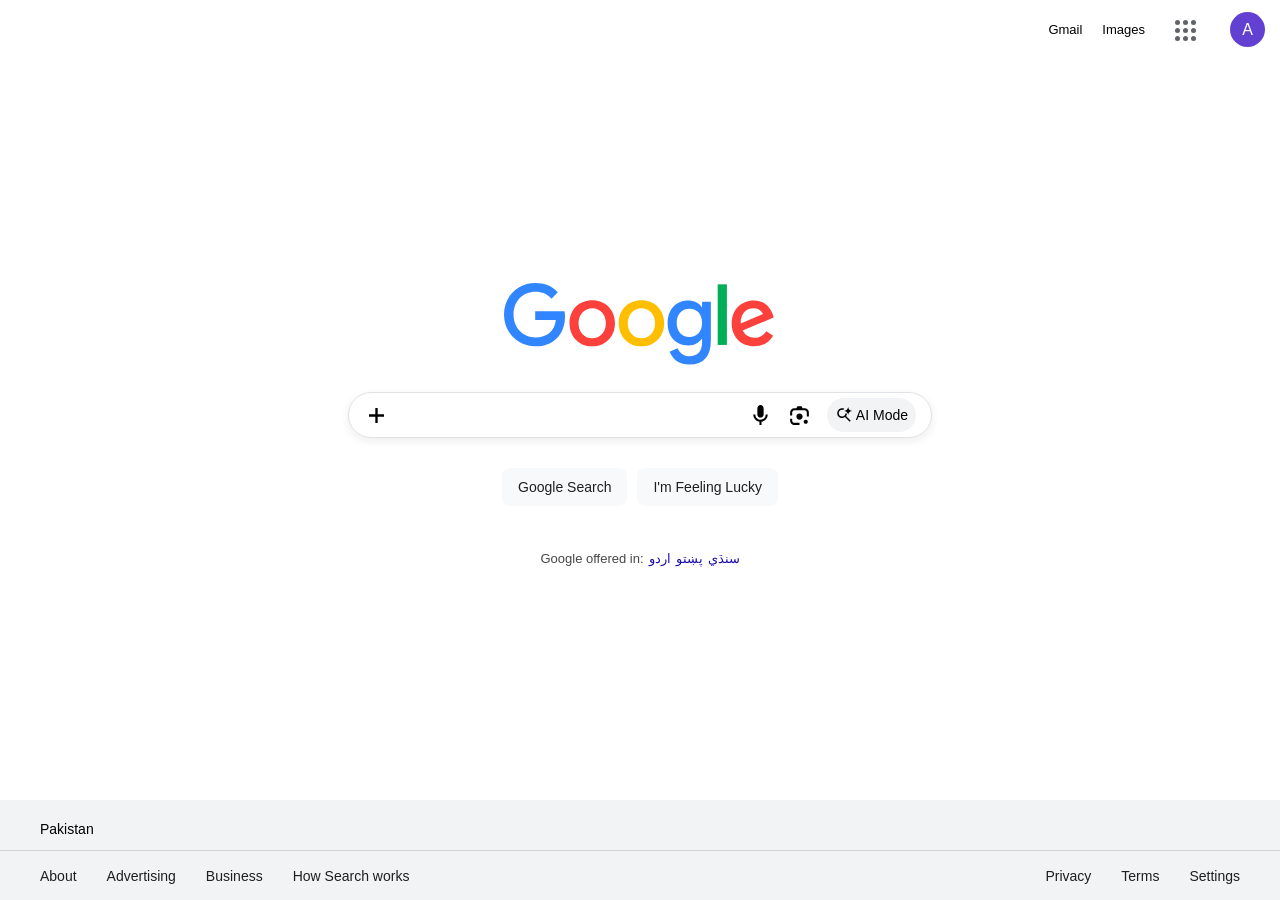
<file: index.html>
<!DOCTYPE html>
<html lang="en">
<head>
    <meta charset="UTF-8">
    <meta name="viewport" content="width=device-width, initial-scale=1.0">
    <title>Search Homepage Clone</title>
    <link rel="stylesheet" href="style.css">
</head>

<body>

    <!-- Header -->
    <header class="header">
        <nav class="header-content" aria-label="Main navigation">
            <a href="#">Gmail</a>
            <a href="#">Images</a>

            <button class="apps-btn" type="button" aria-label="Google Apps">
                <span></span>
                <span></span>
                <span></span>
                <span></span>
                <span></span>
                <span></span>
                <span></span>
                <span></span>
                <span></span>
            </button>

            <div class="profile-wrapper">
                <div class="profile">
                    <span class="profile-content">A</span>
                </div>
            </div>
        </nav>
    </header>


    <!-- Main Content -->
    <main class="homepage">

        <!-- Google Logo -->
        <div class="logo">
            <svg
                class="lnXdpd"
                aria-label="Google"
                role="img"
                height="92"
                width="272"
                viewBox="0 0 272 92"
                xmlns="http://www.w3.org/2000/svg"
            >
                <path d="M31.32 70.33c17.65.17 29.67-11.68 29.67-29.92q.01-2.29-.43-5.08H31.2v8.76h20.6c-1.1 11.47-9.18 17.44-20.27 17.44-12.44 0-21.96-9.35-21.96-22.94 0-13.41 9.1-22.77 21.96-22.77 6.48 0 11.26 2 16.04 6.9l6.14-6.43c-5.38-6.3-13.16-9.31-22.3-9.31C13.7 6.98 0 20.27 0 38.46c0 17.4 13.25 31.7 31.32 31.87" fill="#3186FF"></path>
                <path d="M88.2 70.33c13.2 0 22.77-9.69 22.77-23.15 0-13.2-9.35-22.98-22.77-22.98-12.7 0-22.68 9.02-22.68 22.98 0 13.33 9.43 23.15 22.68 23.15m0-8.04c-8.04 0-13.67-6.6-13.67-15.1s5.93-14.95 13.67-14.95c8.17 0 13.67 6.6 13.67 14.94 0 8.64-5.63 15.11-13.67 15.11" fill="#FC413D"></path>
                <path d="M137.42 70.33c13.29 0 22.77-9.73 22.77-23.15 0-13.2-9.35-22.98-22.77-22.98-12.7 0-22.68 9.02-22.68 22.98 0 13.33 9.43 23.15 22.68 23.15m0-8.04c-8.04 0-13.67-6.6-13.67-15.1s5.93-14.95 13.67-14.95c8.17 0 13.67 6.6 13.67 14.94 0 8.64-5.63 15.11-13.67 15.11" fill="#FFBE00"></path>
                <path d="M185.37 88.57q21.51 0 21.5-24.63V25.77h-8.8v5.37h-.17c-2.75-4.27-7.96-6.68-13.84-6.68-12.7 0-20.44 9.69-20.44 22.6 0 12.86 7.53 22.34 20.78 22.34 6.52 0 11.34-3.72 13.37-6.77h.3v3.94c0 8.67-4.49 13.8-12.82 13.8-5.46 0-9.1-3.01-11.77-8.05l-7.96 3.52c4.2 8.84 10.16 12.73 19.85 12.73m0-27.55c-7.74 0-12.7-5.71-12.7-14.22 0-8.2 4.92-14.13 12.75-14.13s12.65 5.5 12.65 14.09c0 8.68-5.08 14.26-12.7 14.26" fill="#3186FF"></path>
                <path d="M222.91 8.33h-9.22v60.6h9.22z" fill="#00AF57"></path>
                <path d="M250.17 70.25a22.1 22.1 0 0 0 19-10.54l-6.86-4.49c-3 4.2-7.1 6.6-11.72 6.6a13.6 13.6 0 0 1-11.93-7.23l30.93-13.12a20 20 0 0 0-.84-3.22c-3.69-9.48-10.12-13.8-18.8-13.8-13.24 0-22.25 9.66-22.25 23.03 0 13.67 9.47 22.77 22.47 22.77m-13.5-22.81v-.51c0-8.76 5.03-14.64 12.95-14.64 3.76 0 7.15 1.69 9.44 5.67z" fill="#FC413D"></path>
            </svg>
        </div>


        <!-- Search -->
        <form class="search-box" role="search">

            <svg
                aria-hidden="true"
                focusable="false"
                viewBox="0 -960 960 960"
                xmlns="http://www.w3.org/2000/svg"
            >
                <path
                    d="M434.5-434.5H191.87v-91H434.5v-242.63h91v242.63h242.63v91H525.5v242.63h-91V-434.5Z"
                    fill="currentColor"
                ></path>
            </svg>

            <input
                type="search"
                class="search-area"
                aria-label="Search"
            >

            <div class="voice-wrapper">
                <svg
                    class="voice"
                    aria-hidden="true"
                    focusable="false"
                    viewBox="0 -960 960 960"
                    xmlns="http://www.w3.org/2000/svg"
                >
                    <path
                        fill="var(--YLNNHc)"
                        d="M480-400q-50 0-85-35t-35-85v-240q0-50 35-85t85-35q50 0 85 35t35 85v240q0 50-35 85t-85 35Zm-40 280v-123q-104-14-172-93t-68-184h80q0 83 58.5 141.5T480-320q83 0 141.5-58.5T680-520h80q0 105-68 184t-172 93v123h-80Z"
                    ></path>
                </svg>

                <span class="tooltip">Search by voice</span>
            </div>


            <div class="lens-wrapper">
                <svg
                    class="lens"
                    aria-hidden="true"
                    focusable="false"
                    viewBox="0 -960 960 960"
                    xmlns="http://www.w3.org/2000/svg"
                >
                    <path
                        fill="var(--YLNNHc)"
                        d="M480-320q-50 0-85-35t-35-85q0-50 35-85t85-35q50 0 85 35t35 85q0 50-35 85t-85 35Zm240 160q-33 0-56.5-23.5T640-240q0-33 23.5-56.5T720-320q33 0 56.5 23.5T800-240q0 33-23.5 56.5T720-160Zm-440 40q-66 0-113-47t-47-113v-80h80v80q0 33 23.5 56.5T280-200h200v80H280Zm480-320v-160q0-33-23.5-56.5T680-680H280q-33 0-56.5 23.5T200-600v120h-80v-120q0-66 47-113t113-47h80l40-80h160l40 80h80q66 0 113 47t47 113v160h-80Z"
                    ></path>
                </svg>

                <span class="tooltip">Search by image</span>
            </div>


            <button class="ai-mode" type="button">
                <svg
                    aria-hidden="true"
                    focusable="false"
                    viewBox="0 0 24 24"
                    xmlns="http://www.w3.org/2000/svg"
                >
                    <path d="M17.5 12c0-3.04 2.46-5.5 5.5-5.5-3.04 0-5.5-2.46-5.5-5.5 0 3.04-2.46 5.5-5.5 5.5 3.04 0 5.5 2.46 5.5 5.5z"></path>
                    <path d="M15.65 11.58c.18-.5.27-1.03.31-1.58h-2c-.1 1.03-.51 1.93-1.27 2.69-.88.87-1.94 1.31-3.19 1.31C7.03 14 5 12.07 5 9.5 5 7.03 6.93 5 9.5 5c.46 0 .89.08 1.3.2l1.56-1.56C11.5 3.22 10.55 3 9.5 3 5.85 3 3 5.85 3 9.5S5.85 16 9.5 16c.56 0 2.26-.06 3.8-1.3l6.3 6.3 1.4-1.4-6.3-6.3c.4-.5.72-1.08.95-1.72z"></path>
                </svg>

                <span>AI Mode</span>
            </button>

        </form>


        <!-- Search Buttons -->
        <div class="two-btns">
            <button class="btn" type="button">Google Search</button>
            <button class="btn" type="button">I'm Feeling Lucky</button>
        </div>


        <!-- Languages -->
        <div class="lang-offer">
            <span>Google offered in:</span>
            <a href="#">اردو</a>
            <a href="#">پښتو</a>
            <a href="#">سنڌي</a>
        </div>

    </main>


    <!-- Footer -->
    <footer class="footer">

        <span class="country">Pakistan</span>

        <div class="footer-links">

            <nav class="link-section" aria-label="Business links">
                <a href="#">About</a>
                <a href="#">Advertising</a>
                <a href="#">Business</a>
                <a href="#">How Search works</a>
            </nav>

            <nav class="link-section" aria-label="Legal links">
                <a href="#">Privacy</a>
                <a href="#">Terms</a>
                <a href="#">Settings</a>
            </nav>

        </div>

    </footer>

</body>
</html>
</file>
<file: style.css>
/* =======================
   Reset
========================= */

* {
    margin: 0;
    padding: 0;
    box-sizing: border-box;
}


/* =========================
   Body
========================= */

body {
    min-height: 100vh;
    display: flex;
    flex-direction: column;
}


/* =========================
   Header
========================= */

.header {
    width: 100%;
}

.header-content {
    display: flex;
    justify-content: flex-end;
    align-items: center;
    gap: 20px;
    padding: 7px 10px 20px 0;
}

.header-content a {
    color: black;
    font: 13px Arial, Helvetica, sans-serif;
    text-decoration: none;
}

.header-content a:hover {
    text-decoration: underline;
}


/* =========================
   Google Apps Button
========================= */

.apps-btn {
    width: 40px;
    height: 40px;
    display: grid;
    grid-template-columns: repeat(3, 4px);
    grid-template-rows: repeat(3, 4px);
    justify-content: center;
    align-content: center;
    gap: 4px;

    background: transparent;
    border: none;
    border-radius: 50%;
    cursor: pointer;
}

.apps-btn:hover {
    background: #f1f3f4;
}

.apps-btn span {
    width: 5px;
    height: 5px;
    background: #5f6368;
    border-radius: 50%;
}


/* =========================
   Profile
========================= */

.profile-wrapper {
    width: 45px;
    height: 45px;

    display: flex;
    justify-content: center;
    align-items: center;

    background: transparent;
    border-radius: 50%;
    cursor: pointer;
}

.profile-wrapper:hover {
    background: #eaebeb;
}

.profile {
    width: 35px;
    height: 35px;

    display: flex;
    justify-content: center;
    align-items: center;

    background: #532ecde8;
    border-radius: 50%;

    color: white;
    font-family: Arial, Helvetica, sans-serif;
}

.profile-content {
    margin: 0;
}


/* =========================
   Main / Homepage
========================= */

.homepage {
    flex: 1;
    display: flex;
    flex-direction: column;
    justify-content: center;
    align-items: center;
    
}


/* =========================
   Search Box
========================= */

.search-box {
    width: 584px;
    height: 46px;

    display: flex;
    align-items: center;

    margin-top: 20px;
    padding: 0 15px;

    border: 1px solid #dfe1e5;
    border-radius: 28px;

    box-shadow: 0 3px 10px rgba(31, 31, 31, 0.08);
}

.search-box:hover {
    box-shadow: 0 1px 6px rgba(32, 33, 36, 0.28);
}

.search-box > svg {
    width: 25px;
    height: 25px;
    flex-shrink: 0;
    color: black;
}

.search-area {
    flex: 1;

    margin-left: 14px;

    border: none;
    outline: none;

    font-size: 16px;
}


/* =========================
   Voice & Lens
========================= */

.voice-wrapper,
.lens-wrapper {
    position: relative;

    display: flex;
    justify-content: center;
    align-items: center;

    cursor: pointer;
}

.voice-wrapper svg,
.lens-wrapper svg {
    width: 25px;
    height: 25px;
}

.lens {
    margin-left: 14px;
}


/* =========================
   Tooltip
========================= */

.tooltip {
    position: absolute;
    top: 100%;
    left: 50%;
    z-index: 10;

    padding: 5px 10px;

    background: #2a2d2f;
    color: white;

    border-radius: 4px;

    font: 12px Arial, Helvetica, sans-serif;
    white-space: nowrap;

    opacity: 0;
    visibility: hidden;

    transform: translate(-50%, -10px);

    transition:
        opacity 0.5s ease-out,
        transform 0.5s ease-out;
}

.voice-wrapper:hover .tooltip,
.lens-wrapper:hover .tooltip {
    opacity: 1;
    visibility: visible;
    transform: translate(-50%, 0);
}


/* =========================
   AI Mode
========================= */

.ai-mode {
    display: flex;
    justify-content: center;
    align-items: center;
    gap: 3px;

    margin-left: 15px;
    padding: 8px;

    background: #f1f3f4;
    border: none;
    border-radius: 24px;

    font: 14px Arial, Helvetica, sans-serif;
    cursor: pointer;
}

.ai-mode svg {
    width: 18px;
    height: 18px;
}


/* =========================
   Search Buttons
========================= */

.two-btns {
    display: flex;
    justify-content: center;
    align-items: center;
    gap: 10px;

    margin-top: 30px;
}

.btn {
    display: inline-block;

    padding: 10px 15px;

    background: #f8f9fa;
    border: 1px solid transparent;
    border-radius: 8px;

    color: #1f1f1f;
    font: 14px Arial, Helvetica, sans-serif;

    cursor: pointer;
}

.btn:hover {
    border-color: #dfe1e5;
    box-shadow: 0 1px 2px #dfe1e5;
}


/* =========================
   Language Links
========================= */

.lang-offer {
    display: flex;
    justify-content: center;
    align-items: center;
    gap: 5px;

    margin-top: 45px;
    margin-bottom: 30px;

    color: #474747;
    font: 13px Arial, Helvetica, sans-serif;
}

.lang-offer a {
    color: #1a0dab;
    text-decoration: none;
}

.lang-offer a:hover {
    text-decoration: underline;
}


/* =========================
   Footer
========================= */

.footer {
    position: relative;

    height: 100px;
    margin-top: auto;
    padding: 20px 40px;

    overflow: hidden;

    background: #f1f3f4;

    font-family: Arial, Helvetica, sans-serif;
}

.footer span {
    font-size: 14px;
}


/* Footer Divider */

.country::after {
    content: "";

    position: absolute;
    top: 50%;
    left: 0;

    width: 100%;
    height: 1px;

    background: #d2d2d2;
}


/* Footer Links */

.footer-links {
    display: flex;
    justify-content: space-between;
}

.link-section {
    display: flex;
    justify-content: center;
    align-items: center;
    gap: 30px;

    margin-top: 30px;

    font-size: 14px;
}

.link-section a {
    color: #1f1f1f;
    text-decoration: none;
}

.link-section a:hover {
    text-decoration: underline;
}


/* =========================
   RESPONSIVE DESIGN
   ========================= */

/* ---------- Tablets & Small Laptops ---------- */

@media (max-width: 768px) {

    .header-content {
        gap: 14px;
        padding: 7px 10px 15px 0;
    }

    .homepage {
        width: 100%;
        padding: 0 20px;
    }

    .logo {
        max-width: 100%;
    }

    .logo svg {
        width: 230px;
        height: auto;
    }

    .search-box {
        width: min(584px, 90vw);
        height: 46px;
        padding: 0 12px;
    }

    .search-area {
        min-width: 0;
        margin-left: 10px;
    }

    .ai-mode {
        margin-left: 10px;
        padding: 7px;
    }

    .ai-mode span {
        display: none;
    }

    .two-btns {
        margin-top: 25px;
    }

    .lang-offer {
        margin-top: 35px;
        margin-bottom: 25px;
        flex-wrap: wrap;
    }

    .footer {
        height: auto;
        min-height: 100px;
        padding: 20px;
    }

    .footer-links {
        flex-wrap: wrap;
        gap: 10px;
    }

    .link-section {
        gap: 20px;
        margin-top: 30px;
        flex-wrap: wrap;
    }
}


/* ---------- Mobile Phones ---------- */

@media (max-width: 480px) {

    /* Header */

    .header-content {
        gap: 8px;
        padding: 5px 6px 10px 0;
    }

    .header-content a {
        font-size: 12px;
    }

    .apps-btn {
        width: 36px;
        height: 36px;
    }

    .profile-wrapper {
        width: 40px;
        height: 40px;
    }

    .profile {
        width: 32px;
        height: 32px;
    }


    /* Main */

    .homepage {
        padding: 0 12px;
    }

    .logo {
        margin-top: 10px;
    }

    .logo svg {
        width: 180px;
        height: auto;
    }


    /* Search */

    .search-box {
        width: 100%;
        max-width: 400px;
        height: 44px;
        padding: 0 10px;
        margin-top: 18px;
    }

    .search-box > svg {
        width: 20px;
        height: 20px;
    }

    .search-area {
        width: 100%;
        min-width: 0;
        margin-left: 8px;
        font-size: 15px;
    }

    .voice-wrapper svg,
    .lens-wrapper svg {
        width: 20px;
        height: 20px;
    }

    .lens {
        margin-left: 8px;
    }

    .ai-mode {
        margin-left: 8px;
        padding: 6px;
    }

    .ai-mode svg {
        width: 17px;
        height: 17px;
    }


    /* Buttons */

    .two-btns {
        gap: 8px;
        margin-top: 22px;
    }

    .btn {
        padding: 9px 11px;
        font-size: 13px;
    }


    /* Languages */

    .lang-offer {
        gap: 5px;
        margin-top: 30px;
        margin-bottom: 20px;
        font-size: 12px;
        flex-wrap: wrap;
    }


    /* Footer */

    .footer {
        padding: 15px 15px;
        min-height: 120px;
    }

    .footer span {
        font-size: 13px;
    }

    .footer-links {
        flex-direction: column;
        align-items: center;
        gap: 0;
    }

    .link-section {
        width: 100%;
        margin-top: 25px;
        gap: 18px;
        flex-wrap: wrap;
        justify-content: center;
        font-size: 13px;
    }

    .link-section a {
        font-size: 13px;
    }
}


/* ---------- Very Small Phones ---------- */

@media (max-width: 360px) {

    .header-content a {
        font-size: 11px;
    }

    .logo svg {
        width: 160px;
    }

    .search-box {
        height: 42px;
        padding: 0 8px;
    }

    .search-box > svg {
        width: 18px;
        height: 18px;
    }

    .voice-wrapper svg,
    .lens-wrapper svg {
        width: 18px;
        height: 18px;
    }

    .ai-mode {
        padding: 5px;
        margin-left: 5px;
    }

    .ai-mode svg {
        width: 16px;
        height: 16px;
    }

    .two-btns {
        gap: 5px;
    }

    .btn {
        padding: 8px 8px;
        font-size: 12px;
    }

    .lang-offer {
        font-size: 11px;
    }

    .link-section {
        gap: 12px;
    }

    .link-section a {
        font-size: 12px;
    }
}
</file>
